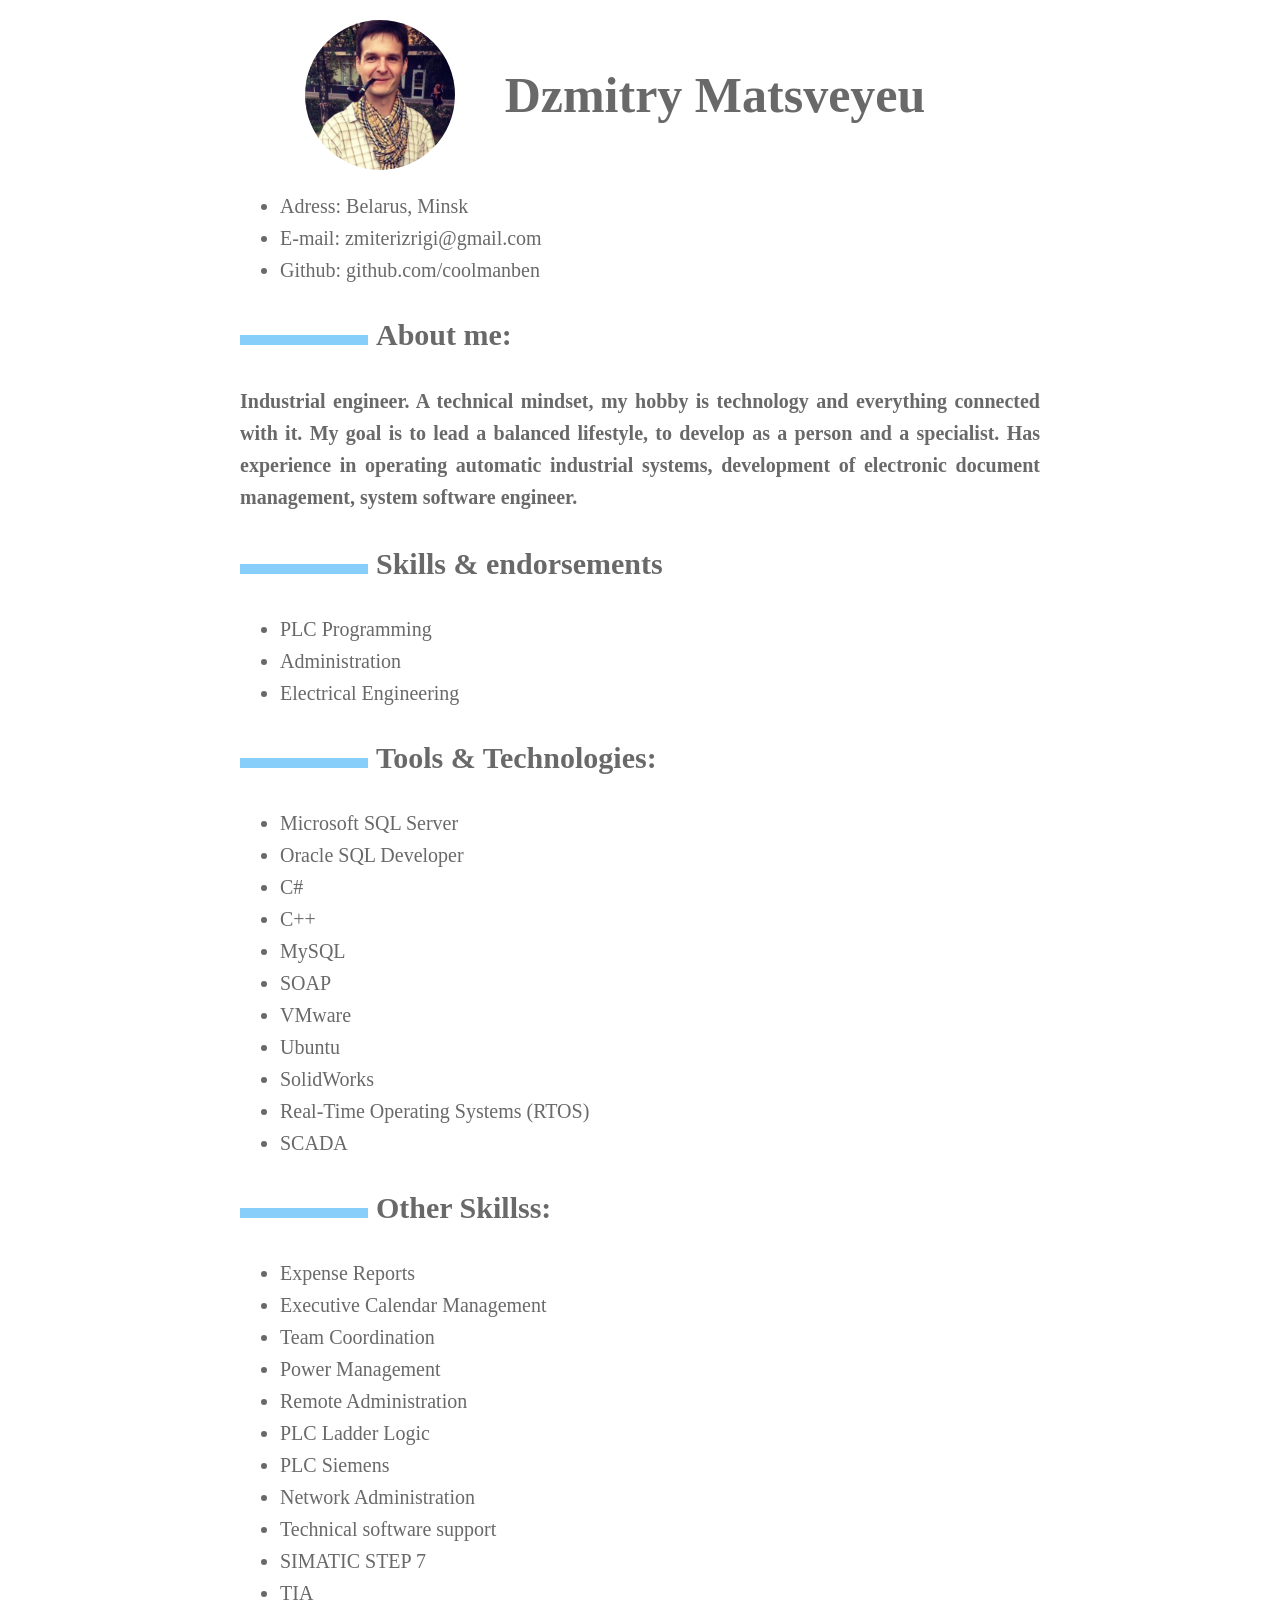
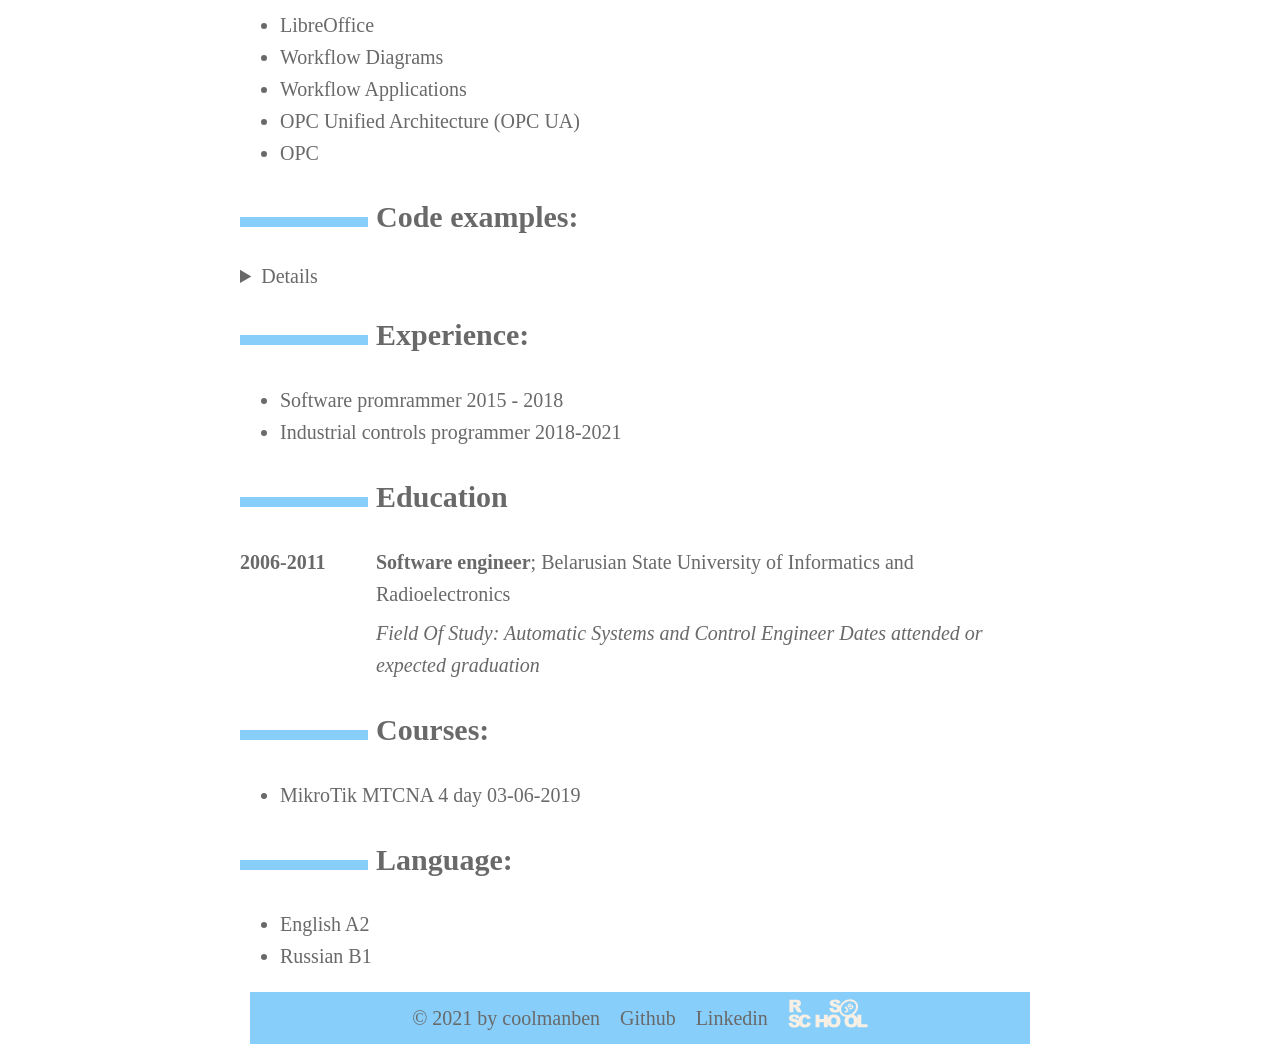
<file: index.html>
<!DOCTYPE html>
<html lang="en">
  <head>
    <link href="https://fonts.googleapis.com/css2?family=Montserrat:wght@400;700&family=Roboto:wght@400;700&display=swap" rel="stylesheet">
    <title>CV coolmanben</title>
    <style>
      body {
        font-size: 20px;
        color: dimgrey;
        line-height: 1.6;
        max-width: 800px;
        margin: auto;
      }

      h1 {
        font-size: 50px;
        color: dimgrey;
        text-align: left;
        padding: 0px 50px;
      }

      figure {
        overflow: hidden;
        display: flex;
        justify-content: center;
        align-items: center;
        
      }

      .circle-image{
        display: inline-block;
        border-radius: 50%;
        overflow: hidden;
        width: 150px;
        height: 150px;
      }
      
      .circle-image img{
        width:100%;
        height:100%;
        object-fit: cover;
      } 

      figure p {
        margin-bottom: 0;
      }
      
      h2 {
          color:dimgrey;
      }
      
      h2:before {
          content: "";
          display: inline-block;
          margin-right:1%;
          width: 16%;
          height: 10px;
          background-color:lightskyblue;
      }

      h4 {
        color: dimgrey;
        text-align:justify;
      }

      h6 {
        color: dimgrey;
        text-align:justify;
        line-height: 1;
      }

      hr {
        color: #A6A6A6;
      }
        /* Definitions */
      dt {
          float: left;
          clear: left;
          width: 17%;
          font-weight: bold;
      }
      dd {
          margin-left: 17%;
      }
      p {
          margin-top:0;
          margin-bottom:7px;
      }
      details {
        line-height: 1;    
      }
      code {
        white-space: pre;
        font-size: 15px;
        font-weight: bold;
      }

      footer {
        display: flex;
        background-color: lightskyblue;
        flex-wrap: wrap;
        justify-content: center;
        align-items: center;
        margin: 10px 10px 10px 10px;
      }

      .footer__copyright  {
         margin: 10px 10px 10px 10px;
      }

      .footer__contacts a {
        text-decoration: none;
        color: dimgrey;
        margin: 10px 10px 10px 10px;
      }

      code {
        display: block;
        overflow-x: auto;
        padding: 10px;
        background: lightskyblue;

      }

  </style>
  </head>
  
  <body>
    <figure>                
      <span class="circle-image">
        <img src="images/1517544164181.jpg" alt="img">
      </span>        
      <figcaption>
        <h1>Dzmitry Matsveyeu</h1>
      </figcaption>
    </figure>

    <ul>
      <li>Adress: Belarus, Minsk</li>
      <li>E-mail: zmiterizrigi@gmail.com</li>
      <li>Github: github.com/coolmanben</li>
    </ul>

    <article>           
      <h2>About me:</h2>
      <h4>Industrial engineer. A technical mindset, my hobby is technology and everything connected with it. My goal is to lead a balanced lifestyle, to develop as a person and a specialist. Has experience in operating automatic industrial systems, development of electronic document management, system software engineer.</h4>
    </article>

    <h2>Skills & endorsements</h2>
    <ul>
      <li>PLC Programming</li>
      <li>Administration</li>
      <li>Electrical Engineering</li>
    </ul>

    <h2>Tools & Technologies:</h2>
    <ul>
      <li>Microsoft SQL Server</li>
      <li>Oracle SQL Developer</li>
      <li>C#</li>
      <li>C++</li>
      <li>MySQL</li>
      <li>SOAP</li>
      <li>VMware</li>
      <li>Ubuntu</li>
      <li>SolidWorks</li>
      <li>Real-Time Operating Systems (RTOS)</li>
      <li>SCADA</li>
    </ul>

    <h2>Other Skillss:</h2>
    <ul>
      <li>Expense Reports</li>
      <li>Executive Calendar Management</li>
      <li>Team Coordination</li>
      <li>Power Management</li>
      <li>Remote Administration</li>
      <li>PLC Ladder Logic</li>
      <li>PLC Siemens</li>
      <li>Network Administration</li>
      <li>Technical software support</li>
      <li>SIMATIC STEP 7</li>
      <li>TIA</li>
      <li>LibreOffice</li>
      <li>Workflow Diagrams</li>
      <li>Workflow Applications</li>
      <li>OPC Unified Architecture (OPC UA)</li>
      <li>OPC</li>
    </ul>
    <h2>Code examples:</h2>
    <details>
      <summary>Details</summary>
      <code>
      function capital(capitals){
          var newarray   = new Array();
          for (let value of Object.values(capitals)) {
            if (value['state']) {
              var storcountryname = value['state']
            }
            else{
              var storcountryname = value['country']
            }
            newarray.push("The capital of " + storcountryname + " is " + value['capital'] )
          }
          return newarray
        }
      </code>
    </details>
    <h2>Experience:</h2>
    <ul>
      <li>Software promrammer 2015 - 2018</li>
      <li>Industrial controls programmer 2018-2021</li>
    </ul>
    <h2>Education</h2>
      <dl>
        <dt>2006-2011</dt>
        <dd>
          <p><strong>Software engineer</strong>; Belarusian State University of Informatics and Radioelectronics</p>
          <p>
            <em>Field Of Study: Automatic Systems and Control Engineer Dates attended or expected graduation</em>
          </p>
        </dd> 
      </dl>

     <h2>Courses:</h2>     
     <ul>
      <li>MikroTik MTCNA 4 day 03-06-2019</li>
    </ul>

    <h2>Language:</h2>     
    <ul>
      <li>English A2</li>
      <li>Russian B1</li>
    </ul>
    <footer>
      <div class="footer__copyright">
        © 2021 by coolmanben
      </div>
      <div class="footer__contacts">
        <a href="https://github.com/coolmanben" target="_blank">Github</a>
      </div>
      <div class="footer__contacts">
        <a href="https://www.linkedin.com/in/dmitry-matveev-825789a9/" target="_blank">Linkedin</a>      
      </div>
      <div class="footer__contacts">
            <a href="https://rs.school/js/" target="_blank">
              <svg class="rsschool" width="80" height="29" viewBox="0 0 80 29" fill="none" xmlns="http://www.w3.org/2000/svg">
                <path d="M41.2862 9.10523L45.0447 8.86509C45.1304 9.4725 45.2876 9.92452 45.5449 10.2494C45.9593 10.7579 46.5309 11.0122 47.2883 11.0122C47.8457 11.0122 48.2887 10.8851 48.5888 10.6167C48.8746 10.4048 49.0461 10.0658 49.0461 9.71263C49.0461 9.37362 48.8889 9.04872 48.6174 8.83684C48.3316 8.58258 47.6599 8.32832 46.6024 8.1023C44.8732 7.72091 43.6299 7.21239 42.9011 6.56261C42.1722 5.9552 41.7578 5.06528 41.7864 4.11886C41.7864 3.46908 41.9864 2.8193 42.358 2.28253C42.7867 1.67512 43.3726 1.19485 44.0729 0.926463C44.8303 0.601572 45.8878 0.432064 47.2169 0.432064C48.8461 0.432064 50.0894 0.728703 50.9468 1.33611C51.8043 1.92939 52.3187 2.88993 52.4759 4.20362L48.7603 4.4155C48.6603 3.85048 48.4602 3.44083 48.1315 3.17244C47.8028 2.90406 47.3741 2.77693 46.8168 2.77693C46.3594 2.77693 46.0165 2.87581 45.7878 3.05944C45.5734 3.22895 45.4305 3.48321 45.4448 3.76572C45.4448 3.97761 45.5592 4.17537 45.7306 4.3025C45.9164 4.47201 46.3594 4.62739 47.0597 4.76865C48.7889 5.13591 50.0179 5.50318 50.7753 5.88457C51.5327 6.26597 52.0758 6.73211 52.4045 7.28301C52.7475 7.84804 52.919 8.49782 52.9047 9.16173C52.9047 9.95277 52.676 10.7438 52.2187 11.4077C51.7471 12.0999 51.0897 12.6366 50.318 12.9615C49.5034 13.3147 48.4745 13.4983 47.2455 13.4983C45.0733 13.4983 43.5727 13.0887 42.7296 12.2553C41.8864 11.4218 41.3862 10.3765 41.2862 9.10523ZM1.40033 13.2864V0.658075H7.98842C9.20315 0.658075 10.1463 0.756955 10.7894 0.96884C11.4182 1.1666 11.9756 1.57624 12.3471 2.12714C12.7616 2.73455 12.9616 3.44083 12.9474 4.17537C12.9902 5.41843 12.3471 6.60498 11.2467 7.22651C10.818 7.46665 10.3464 7.63616 9.86053 7.72091C10.2178 7.81979 10.5751 7.9893 10.8895 8.18706C11.1324 8.38482 11.3325 8.61083 11.5183 8.85096C11.7326 9.0911 11.9184 9.35949 12.0756 9.642L13.9906 13.3006H9.50326L7.38821 9.41599C7.11668 8.92159 6.88802 8.5967 6.67366 8.44132C6.38784 8.24356 6.04486 8.14468 5.70188 8.14468H5.3589V13.2723H1.40033V13.2864ZM5.3589 5.77157H7.03093C7.38821 5.74332 7.73119 5.68681 8.07417 5.60206C8.3314 5.55968 8.56006 5.41843 8.71726 5.20654C9.10311 4.69802 9.04595 3.97761 8.57435 3.53971C8.31711 3.32783 7.81693 3.21482 7.10239 3.21482H5.3589V5.77157ZM0.5 24.1067L4.2585 23.8666C4.34425 24.474 4.50145 24.926 4.75868 25.2509C5.15883 25.7594 5.74475 26.0278 6.50217 26.0278C7.05951 26.0278 7.50253 25.9007 7.80264 25.6323C8.08846 25.4063 8.25995 25.0814 8.25995 24.7282C8.25995 24.3892 8.10275 24.0643 7.83122 23.8524C7.5454 23.5982 6.87373 23.3439 5.80192 23.1179C4.07272 22.7365 2.82941 22.228 2.10058 21.5782C1.37174 20.9708 0.957308 20.0809 0.98589 19.1345C0.98589 18.4847 1.18596 17.8349 1.55753 17.2981C1.98625 16.6907 2.57218 16.2104 3.27243 15.9421C4.02985 15.6172 5.08737 15.4477 6.41643 15.4477C8.04559 15.4477 9.28889 15.7443 10.1463 16.3517C11.0038 16.9591 11.504 17.9055 11.6612 19.2192L7.94555 19.4311C7.84551 18.8661 7.64544 18.4564 7.31675 18.188C7.00235 17.9196 6.55933 17.7925 6.00199 17.8066C5.54468 17.8066 5.2017 17.9055 4.97305 18.1033C4.74439 18.2728 4.61577 18.527 4.63006 18.8096C4.63006 19.0214 4.74439 19.2192 4.91588 19.3463C5.10166 19.5158 5.54468 19.6712 6.24494 19.8125C7.97413 20.1798 9.20315 20.547 9.96056 20.9284C10.718 21.3098 11.261 21.776 11.5897 22.3269C11.9327 22.8919 12.1042 23.5417 12.1042 24.1914C12.1042 24.9825 11.8613 25.7594 11.4182 26.4233C10.9466 27.1155 10.2893 27.6522 9.51755 27.9771C8.70297 28.3303 7.67402 28.5139 6.44501 28.5139C4.27279 28.5139 2.77225 28.1043 1.92909 27.2708C1.08593 26.4233 0.614327 25.378 0.5 24.1067Z" fill="#F8F0E4"></path>
                <path d="M19.5069 23.1178L22.9653 24.149C22.7795 25.0107 22.3937 25.83 21.8649 26.5504C21.379 27.186 20.7359 27.6804 20.0071 28.0053C19.264 28.3302 18.3208 28.4997 17.1775 28.4997C15.7913 28.4997 14.648 28.302 13.7763 27.9064C12.8902 27.5109 12.1328 26.8046 11.4897 25.8017C10.8466 24.7988 10.5322 23.5134 10.5322 21.9454C10.5322 19.8548 11.0896 18.2445 12.2185 17.1286C13.3475 16.0126 14.9338 15.4476 16.9917 15.4476C18.6066 15.4476 19.8642 15.7725 20.7931 16.4081C21.7077 17.0579 22.3937 18.0467 22.851 19.3745L19.364 20.1373C19.2782 19.8407 19.1496 19.544 18.9781 19.2898C18.7638 18.9931 18.4922 18.7671 18.1636 18.5976C17.8349 18.4281 17.4633 18.3575 17.0917 18.3575C16.1914 18.3575 15.5055 18.7106 15.0339 19.431C14.6766 19.9537 14.4908 20.7871 14.4908 21.9172C14.4908 23.3156 14.7052 24.2761 15.1339 24.7988C15.5626 25.3214 16.1628 25.5757 16.9488 25.5757C17.7062 25.5757 18.2779 25.3638 18.6637 24.9542C19.0496 24.5163 19.3354 23.9089 19.5069 23.1178ZM27.5813 15.6595H31.5255V20.0808H35.8414V15.6595H39.8143V28.2878H35.8414V23.1743H31.5255V28.2878H27.5813V15.6595Z" fill="#F8F0E4"></path>
                <path d="M39.2712 21.9738C39.2712 19.9114 39.8571 18.3011 41.0147 17.1569C42.1722 16.0127 43.8014 15.4336 45.8736 15.4336C48.0029 15.4336 49.6321 15.9986 50.7896 17.1287C51.9472 18.2587 52.5188 19.8408 52.5188 21.8749C52.5188 23.3581 52.2616 24.5588 51.7614 25.5052C51.2755 26.4375 50.5181 27.2003 49.5892 27.7088C48.6317 28.2314 47.4456 28.4998 46.0308 28.4998C44.5874 28.4998 43.4013 28.2738 42.4581 27.8218C41.4863 27.3415 40.686 26.5929 40.1572 25.6747C39.5713 24.6859 39.2712 23.457 39.2712 21.9738ZM43.2155 21.9879C43.2155 23.2592 43.4584 24.1774 43.93 24.7424C44.4016 25.2933 45.059 25.5758 45.8879 25.5758C46.731 25.5758 47.3884 25.3074 47.86 24.7565C48.3316 24.2056 48.5603 23.231 48.5603 21.8184C48.5603 20.6318 48.3173 19.756 47.8314 19.2193C47.3455 18.6684 46.6882 18.4 45.8593 18.4C45.1305 18.3717 44.4302 18.6825 43.9443 19.2334C43.4584 19.7843 43.2155 20.7025 43.2155 21.9879ZM56.5632 21.9738C56.5632 19.9114 57.1491 18.3011 58.3067 17.1569C59.4642 16.0127 61.0934 15.4336 63.1656 15.4336C65.2949 15.4336 66.9383 15.9986 68.0816 17.1287C69.2249 18.2587 69.8108 19.8408 69.8108 21.8749C69.8108 23.3581 69.5536 24.5588 69.0534 25.5052C68.5675 26.4375 67.8101 27.2003 66.8812 27.7088C65.9237 28.2314 64.7376 28.4998 63.3228 28.4998C61.8794 28.4998 60.6932 28.2738 59.75 27.8218C58.7782 27.3415 57.978 26.5929 57.4492 25.6747C56.8633 24.6859 56.5632 23.457 56.5632 21.9738ZM60.5074 21.9879C60.5074 23.2592 60.7504 24.1774 61.222 24.7424C61.6936 25.2933 62.351 25.5758 63.1798 25.5758C64.023 25.5758 64.6804 25.3074 65.152 24.7565C65.6236 24.2056 65.8522 23.231 65.8522 21.8184C65.8522 20.6318 65.6093 19.756 65.1234 19.2193C64.6375 18.6684 63.9801 18.4 63.1513 18.4C62.4224 18.3717 61.7079 18.6825 61.2363 19.2334C60.7504 19.7843 60.5074 20.7025 60.5074 21.9879Z" fill="#F8F0E4"></path>
                <path d="M73.3407 15.6594V25.1802H79.5V28.2878H69.3821V15.6594H73.3407Z" fill="#F8F0E4"></path>
                <path fill-rule="evenodd" clip-rule="evenodd" d="M56.7449 4.03879C53.0602 6.78342 52.187 11.1981 54.2055 13.8456C56.2239 16.4931 60.7579 16.8802 64.4426 14.1355C68.1273 11.3909 69.0004 6.97625 66.982 4.32874C64.9635 1.68124 60.4296 1.29416 56.7449 4.03879ZM52.6015 15.0403C49.699 11.2331 51.2749 5.6195 55.5323 2.4483C59.7897 -0.722899 65.6834 -0.673156 68.5859 3.13402C71.4885 6.94119 69.9125 12.5548 65.6552 15.726C61.3978 18.8972 55.5041 18.8475 52.6015 15.0403Z" fill="#F8F0E4"></path>
                <path d="M56.5774 8.15874L58.0065 7.16995L59.7643 9.64194C60.0644 10.0375 60.2931 10.4612 60.4646 10.9274C60.5646 11.2805 60.536 11.6619 60.3931 12.0009C60.2073 12.4247 59.9072 12.7778 59.5071 13.0321C59.0355 13.357 58.6353 13.5406 58.2924 13.5971C57.9637 13.6536 57.6207 13.5971 57.3063 13.4559C56.9633 13.2864 56.6632 13.0462 56.4345 12.7355L57.6636 11.6054C57.7636 11.7608 57.8922 11.902 58.0351 12.015C58.1352 12.0857 58.2495 12.1281 58.3781 12.1281C58.4781 12.1281 58.5782 12.0857 58.6496 12.0292C58.7925 11.9444 58.8926 11.7749 58.8783 11.6054C58.8354 11.3653 58.7354 11.1251 58.5782 10.9415L56.5774 8.15874ZM60.8647 9.72669L62.1652 8.70964C62.3081 8.87915 62.4939 9.00628 62.6939 9.07691C62.9798 9.16166 63.2799 9.10516 63.5228 8.92153C63.6943 8.80852 63.8372 8.65314 63.8944 8.45538C63.9801 8.20112 63.8372 7.91861 63.58 7.83385C63.5371 7.81973 63.4942 7.8056 63.4514 7.8056C63.2799 7.79148 62.9798 7.8621 62.5367 8.04574C61.8079 8.34238 61.2363 8.45538 60.8075 8.413C60.3931 8.37063 60.0073 8.15874 59.7786 7.8056C59.6071 7.56546 59.5214 7.28295 59.5071 7.00044C59.5071 6.67555 59.5928 6.35066 59.7786 6.08227C60.0501 5.70088 60.3788 5.37599 60.779 5.12172C61.3792 4.71208 61.9079 4.51432 62.3652 4.51432C62.8226 4.51432 63.2513 4.7262 63.6514 5.1641L62.3652 6.16702C62.108 5.84213 61.6221 5.7715 61.2934 6.02577L61.2506 6.06814C61.1077 6.1529 61.0076 6.28003 60.9505 6.43541C60.9076 6.54842 60.9362 6.67555 61.0076 6.77443C61.0648 6.84506 61.1505 6.90156 61.2506 6.90156C61.3649 6.91568 61.565 6.85918 61.8508 6.73205C62.5653 6.43541 63.1084 6.2659 63.4799 6.2094C63.7943 6.1529 64.123 6.18115 64.4231 6.30828C64.6947 6.42129 64.9233 6.61904 65.0805 6.85918C65.2806 7.14169 65.3949 7.48071 65.4092 7.83385C65.4235 8.20112 65.3235 8.55426 65.1234 8.86503C64.8662 9.24642 64.5375 9.57131 64.1516 9.82557C63.3656 10.3623 62.7225 10.5884 62.208 10.5036C61.6507 10.4188 61.1934 10.1363 60.8647 9.72669Z" fill="#F8F0E4"></path>
              </svg>
            </a>
      </div>
    </footer>
    <script>
      console.log("1. вёрстка валидная +10 \n2. вёрстка семантическая +20 \n3. для оформления СV используются css-стили +10 \r 4. контент размещается в блоке, который горизонтально центрируется на странице. Фоновый цвет, если он есть, тянется во всю ширину страницы +10 \n5. вёрстка адаптивная: ни на одном из разрешений экрана до 320px включительно не появляется горизонтальная полоса прокрутки, при этом всё содержание страницы сохраняется +10 \n6. \n7. на странице СV присутствует изображение - фото или аватарка автора CV, пропорции изображения не искажены, у изображения есть атрибут alt (может быть пустым) +10 \n8. контакты для связи и перечень навыков оформлены в виде списка ul > li +10 \n9. CV содержит контакты для связи, краткую информацию о себе, перечень навыков, информацию об образовании и уровне английского +10 \n10. CV содержит пример вашего кода (например, решение задачи с сайта codewars) с подсветкой кода. Для подсветки кода может использоваться js-библиотека, например, highlight.js +10 \n11. \n12. CV выполнено на английском языке +10 \n13. выполнены требования к Pull Request: есть ссылка на задание, скриншот страницы СV, ссылка на деплой страницы CV на GitHub Pages, выполнена самооценка (самооценку расписываем по пунктам критериев оценки, указывая балл за каждый пункт) +10 \n14. \n15. \nвсего: 120")
    </script>

  </body>

</html>
</file>
